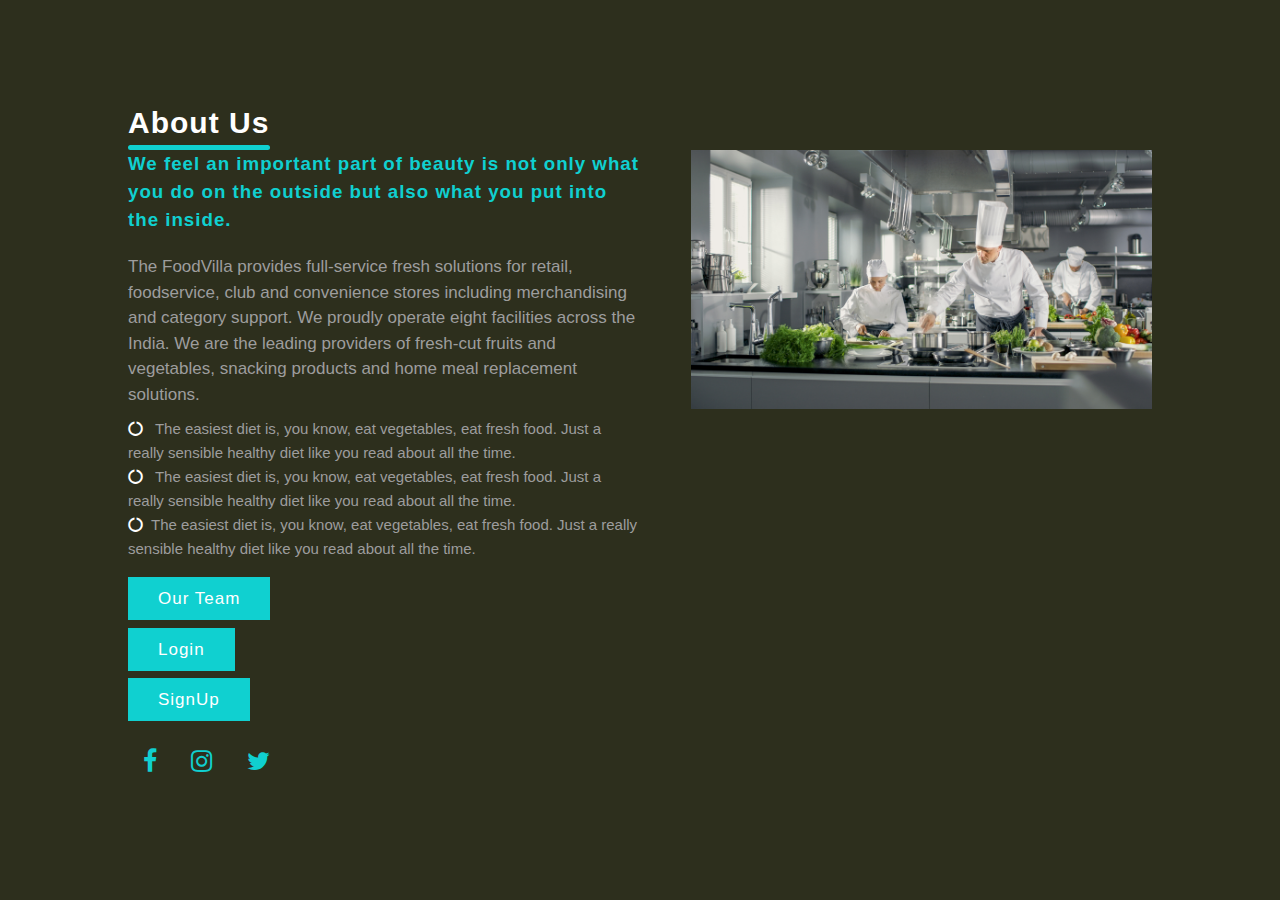
<file: AUIndex.html>
<!DOCTYPE html>
<html lang="en" dir="ltr">
  <head>
    <meta charset="utf-8">
    <title>ABOUT US</title>
    <link rel="stylesheet" href="https://cdn.jsdelivr.net/npm/bootstrap@4.5.3/dist/css/bootstrap.min.css" integrity="sha384-TX8t27EcRE3e/ihU7zmQxVncDAy5uIKz4rEkgIXeMed4M0jlfIDPvg6uqKI2xXr2" crossorigin="anonymous">
    <link rel="stylesheet" href="AUStyle.css">
    <link rel="stylesheet" href="https://maxcdn.bootstrapcdn.com/font-awesome/4.4.0/css/font-awesome.min.css">
    <link rel="stylesheet" href="https://cdnjs.cloudflare.com/ajax/libs/font-awesome/4.7.0/css/font-awesome.min.css">
  </head>
  <body>

<section class="about">
  <div class="container">
    <h1 class="title">About Us</h1>
     <div class="wrapper">
       <div class="content">
         <h3>We feel an important part of beauty is not only what you do on the outside but also what you put into the inside.</h3>

          <p>The FoodVilla provides full-service fresh solutions for retail, foodservice, club and convenience stores including merchandising and category support. We proudly operate eight facilities across the India. 
            We are the leading providers of fresh-cut fruits 
            and vegetables, snacking products and home meal replacement solutions.</p>

         <ul>
           <li><span><i class="fa fa-circle-o-notch"></i> The easiest diet is, you know, eat vegetables, eat fresh food. Just a really sensible healthy diet like you read about all the time.</span></li>
           <li><span><i class="fa fa-circle-o-notch"></i> The easiest diet is, you know, eat vegetables, eat fresh food. Just a really sensible healthy diet like you read about all the time.</span></li>
          <li><span><i class="fa fa-circle-o-notch"></i>The easiest diet is, you know, eat vegetables, eat fresh food. Just a really sensible healthy diet like you read about all the time. </span></li>
        </ul>

          <div class="button">
            <a href="team.html">Our Team</a>
          </div>

          <div class="button">
            <a href="login.html">Login</a>
          </div>
          <div class="button">
            <a href="SignUp.html">SignUp</a>
          </div>

    <div class="social">

      <a href="#"><i class="fa fa-facebook"></i></a>
      <a href="#"><i class="fa fa-instagram"></i></a>
      <a href="#"><i class="fa fa-twitter"></i></a>
    </div>
      </div>
      <div class="image">
        <img src="images/kitchen.jpg" alt="about us image">

      </div>

     </div>

  </div>

</section>



  </body>
</html>
</file>
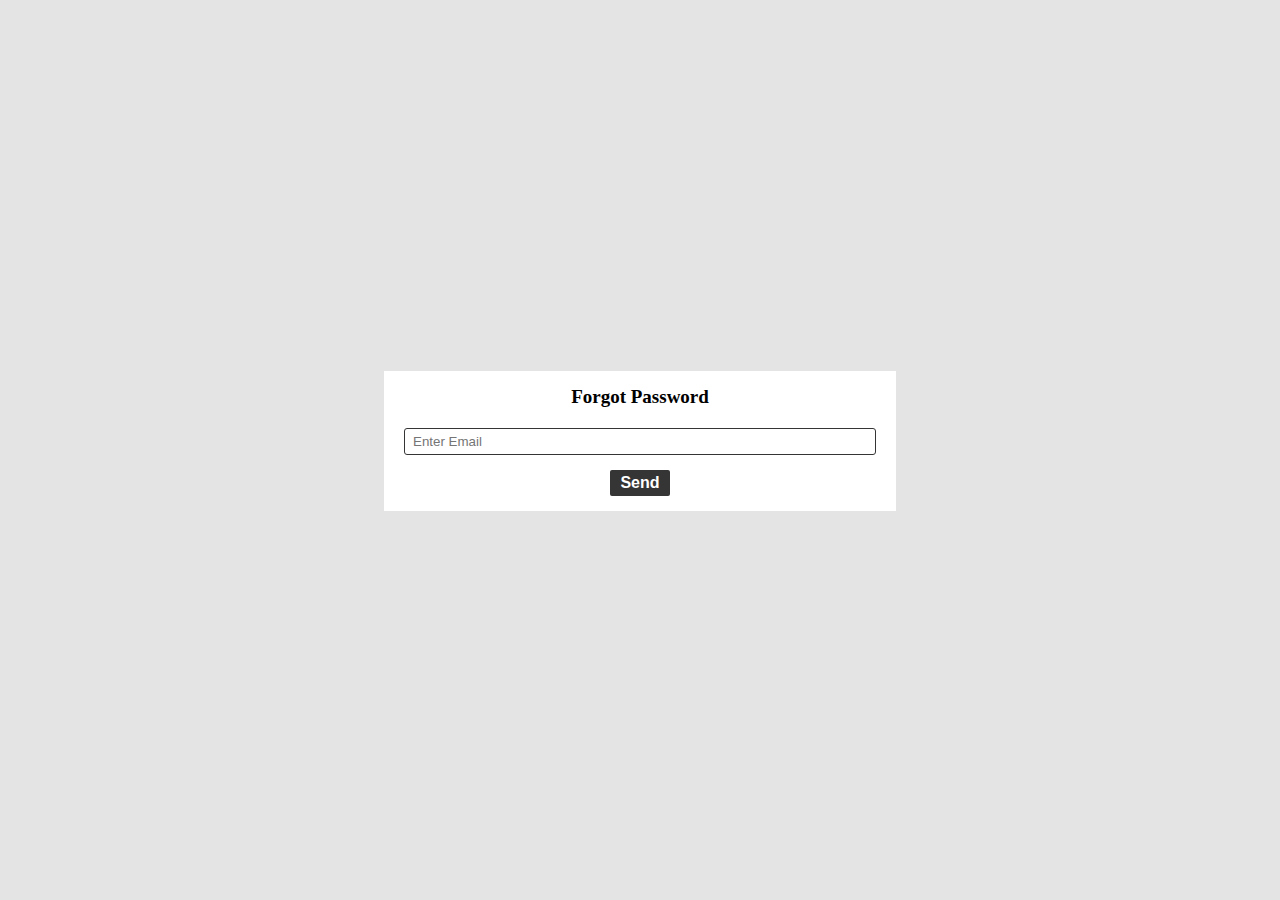
<file: fpass.html>
<!DOCTYPE html>
<html lang="en">
<head>
	<meta charset="UTF-8">
	<meta http-equiv="X-UA-Compatible" content="IE=edge">
    <meta name="viewport" content="width=device-width, initial-scale=1">
	<title>  </title>
    <link rel="stylesheet" type="text/css" href="fpass.css" />

</head>	
<body>

<div class="form-container">
    <form action="#" method="POST" class="form-wrap">
        <h2>Forgot Password</h2>
        <div class="form-box">
            <input type="text" placeholder="Enter Email" />
        </div>
        <div class="form-submit">
            <input type="submit" value="Send" />
        </div>
    </form>
</div>

</body>
</html>
</file>
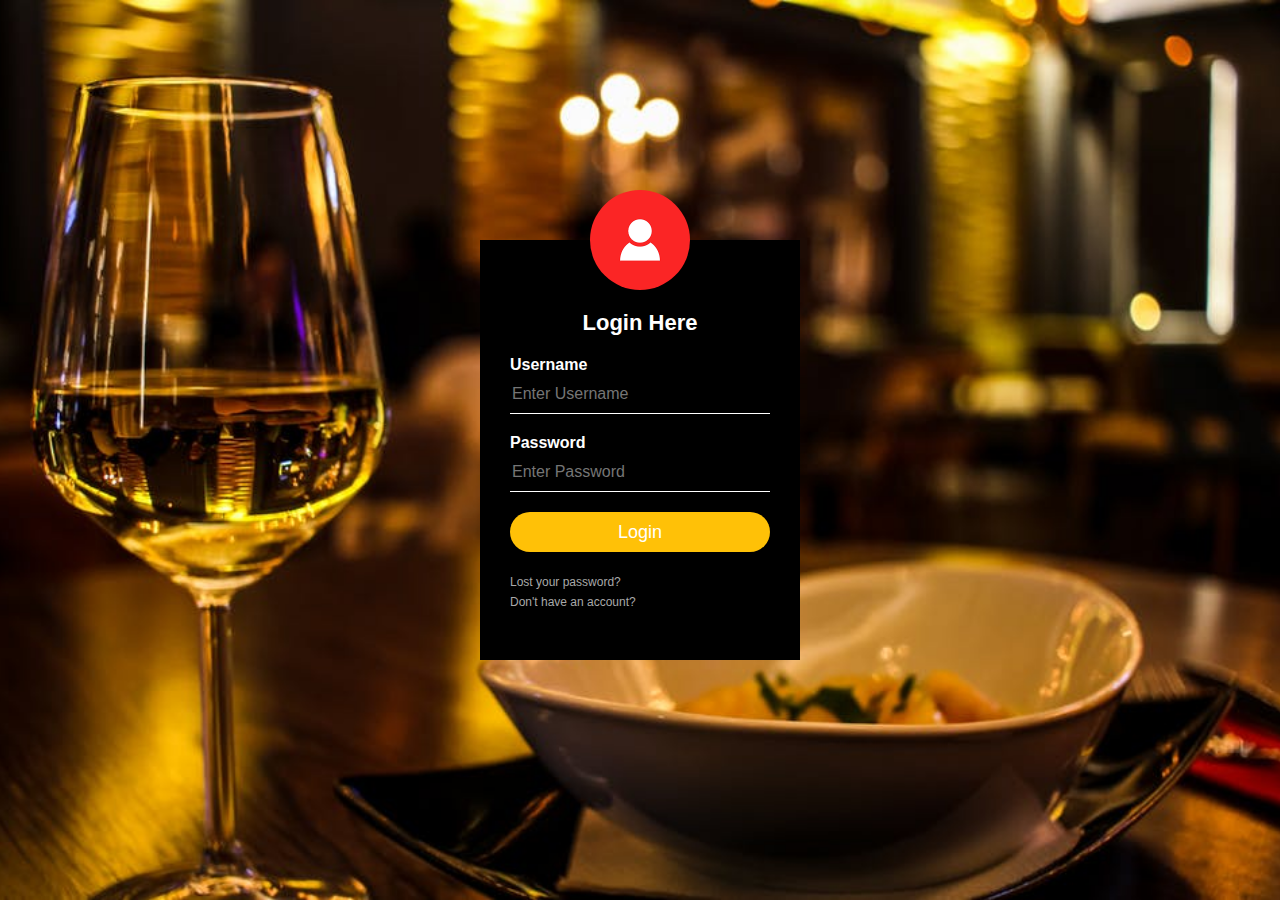
<file: login.html>
<html>
    <head>
    <title>Login Form Design</title>
        <link rel="stylesheet" type="text/css" href="login1.css">
    <body>
        <div class="loginbox">
        <img src="images/avatar.png" class="avatar">
            <h1>Login Here</h1>
            <form>
                <p>Username</p>
                <input type="text" name="" placeholder="Enter Username">
                <p>Password</p>
                <input type="password" name="" placeholder="Enter Password">
                <input type="submit" name="" value="Login">
                <a href="fpass.html">Lost your password?</a><br>
                <a href="SignUp.html">Don't have an account?</a>
            </form>
            
        </div>
       
    </body>
    </head>
    </html>
</file>
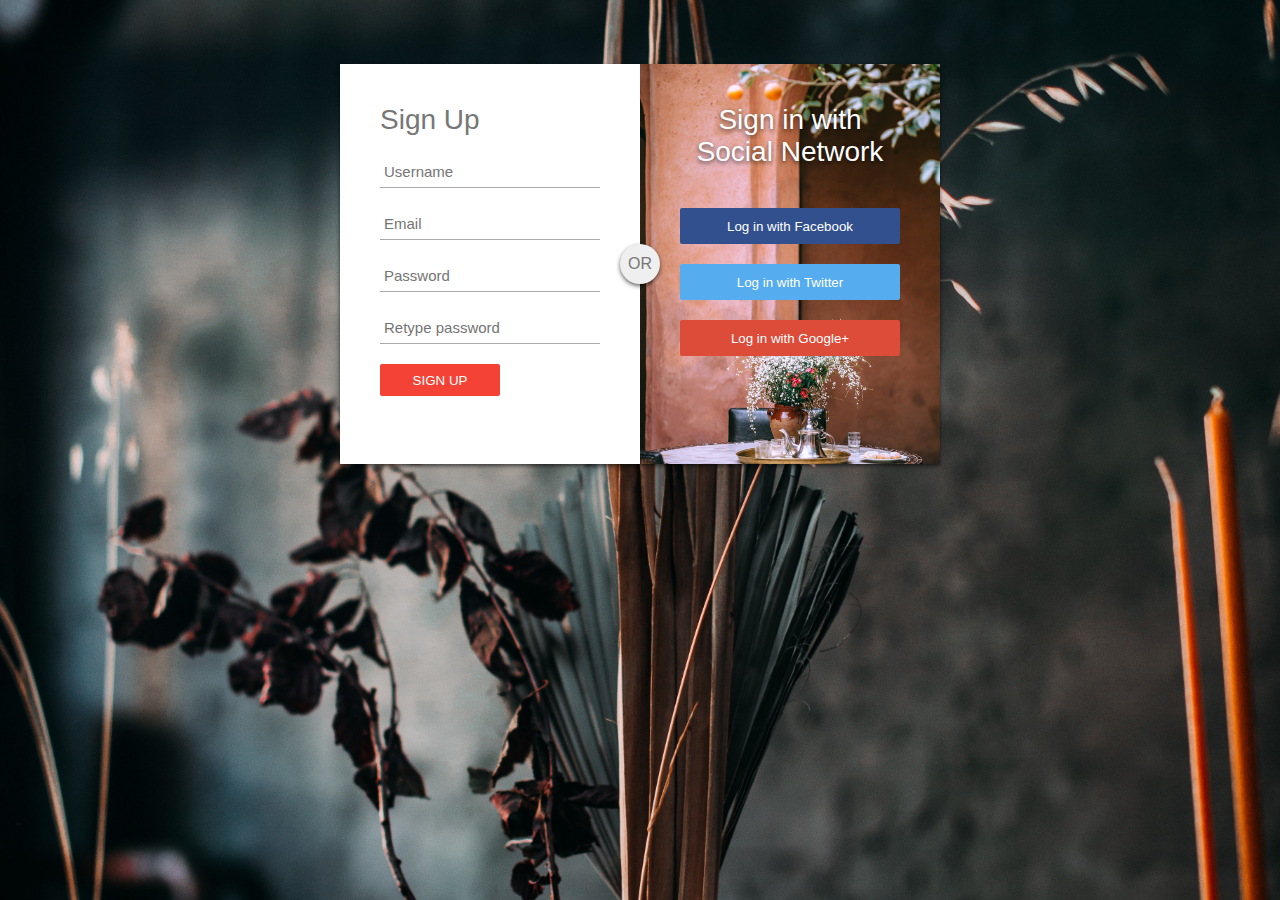
<file: SignUp.html>
<html>
    <head>
    <title> Signup Form  </title>   
        <link rel="stylesheet" type="text/css" href="sign1.css">
    </head>
    <body >
    
        <div id="login-box">
          <div class="left-box">
            <h1> Sign Up</h1>
              
              <input type="text" name="username" placeholder="Username"/>
              <input type="text" name="email" placeholder="Email"/>
              <input type="password" name="password" placeholder="Password"/>
            
              <input type="password" name="password2" placeholder="Retype password"/>
            
              <input type="submit" name="signup-button" value="Sign Up"/>
            
            </div>
            <div class="right-box">
              <span class="signinwith">Sign in with<br/>Social Network     </span>
            
            <button class="social facebook">Log in with Facebook</button>    
            <button class="social twitter">Log in with Twitter</button> 
            <button class="social google">Log in with Google+</button> 
                
            
            </div>
            <div class="or">OR</div>
        </div>
        
      
    </body>    
    </html>
</file>
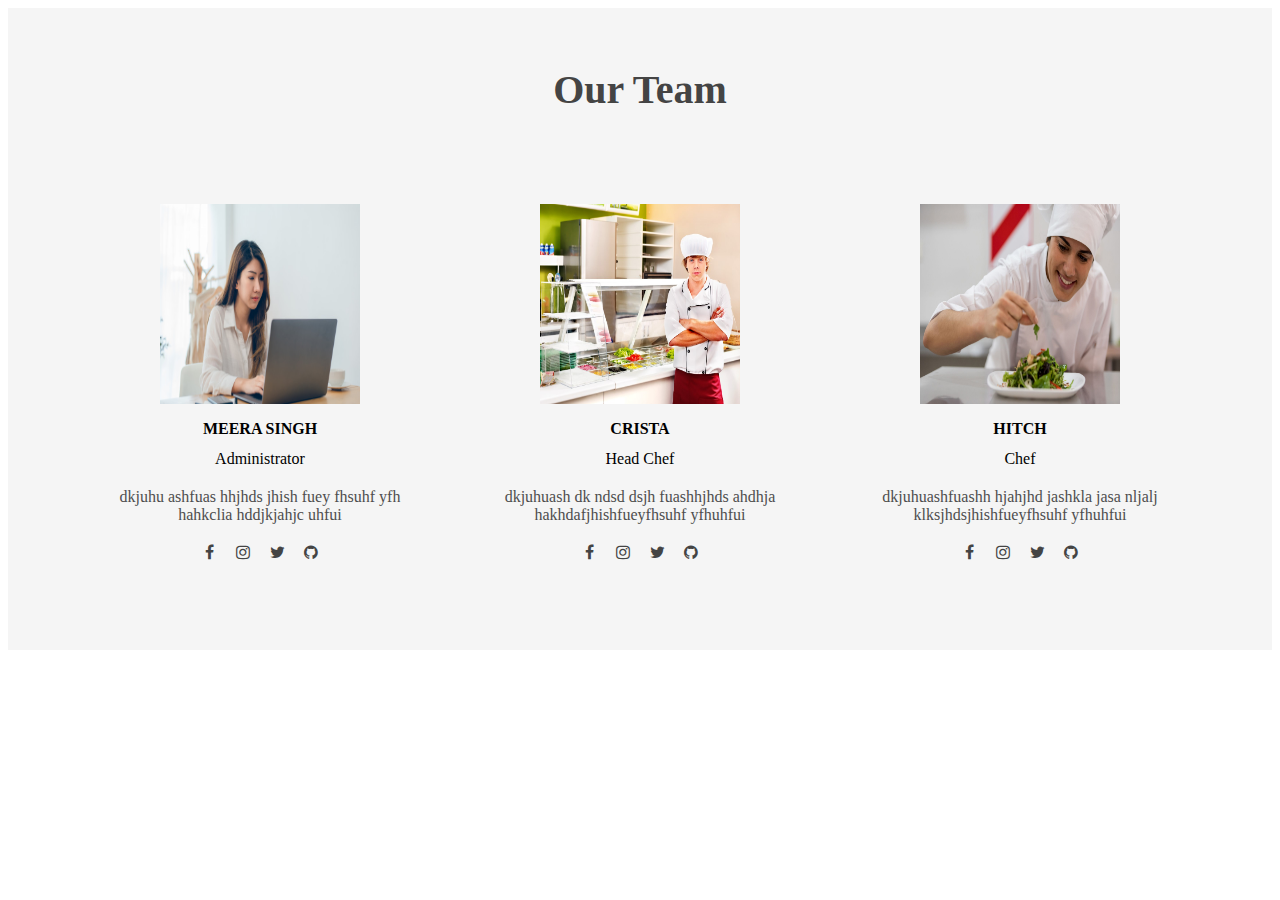
<file: team.html>
<!DOCTYPE html>
<html lang="en" dir="ltr">
  <head>
    <meta charset="utf-8">
    <title> Our Team</title>
    <link rel="stylesheet" href="https://cdn.jsdelivr.net/npm/bootstrap@4.5.3/dist/css/bootstrap.min.css" integrity="sha384-TX8t27EcRE3e/ihU7zmQxVncDAy5uIKz4rEkgIXeMed4M0jlfIDPvg6uqKI2xXr2" crossorigin="anonymous">
    <link rel="stylesheet" href="team.css">
    <link rel="stylesheet" href="https://cdnjs.cloudflare.com/ajax/libs/font-awesome/4.7.0/css/font-awesome.min.css">
  </head>

  <body>
    <div class="container">
      <div class="header">
        <h1>Our Team</h1>
      </div>

  <div class="sub-container">


      <div class="teams">
        <img src="images/xyz.jpg"  alt="developer's Image">
        <div class="name"> Meera Singh </div>
        <div class="desig"> Administrator  </div>
        <div class="about"> dkjuhu ashfuas hhjhds jhish fuey fhsuhf yfh hahkclia hddjkjahjc uhfui
          </div>

        <div class="social-links">

          <a href="#"><i class="fa fa-facebook"></i></a>
          <a href="#"><i class="fa fa-instagram"></i></a>
          <a href="#"><i class="fa fa-twitter"></i></a>
          <a href="#"><i class="fa fa-github"></i></a>
        </div>
      </div>

      <div class="teams">
        <img src="images/chef.jpg"  alt="Desig's Image">
        <div class="name"> Crista  </div>
        <div class="desig"> Head Chef  </div>
        <div class="about"> dkjuhuash dk ndsd dsjh fuashhjhds ahdhja hakhdafjhishfueyfhsuhf yfhuhfui
          </div>

        <div class="social-links">

          <a href="#"><i class="fa fa-facebook"></i></a>
          <a href="#"><i class="fa fa-instagram"></i></a>
          <a href="#"><i class="fa fa-twitter"></i></a>
          <a href="#"><i class="fa fa-github"></i></a>
        </div>
      </div>


      <div class="teams">
        <img src="images/designer.jpg"  alt="Manager's Image">
        <div class="name"> Hitch </div>
        <div class="desig"> Chef  </div>
        <div class="about"> dkjuhuashfuashh hjahjhd jashkla jasa  nljalj klksjhdsjhishfueyfhsuhf yfhuhfui
          </div>

        <div class="social-links">

          <a href="#"><i class="fa fa-facebook"></i></a>
          <a href="#"><i class="fa fa-instagram"></i></a>
          <a href="#"><i class="fa fa-twitter"></i></a>
          <a href="#"><i class="fa fa-github"></i></a>
        </div>
      </div>
    </div>
  </div>


  </body>
</html>
</file>
<file: AUStyle.css>
*{
    margin: 0;
    padding: 0;
    box-sizing: border-box;
    line-height: 1.5;
    font-family: 'Poppins',sans-serif;
  }
  
  body{
    min-height: 100vh;
    width: 100%;
    background-color: #2d2f1d;
  
  }
  .container{
    width: 80%;
    margin: auto;
    padding-top: 100px;
  }
  .container .title{
    font-size: 30px;
    color: #fff;
    letter-spacing: 1px;
  }
  .container .title::after{
    content: "";
    width: 142px;
    height: 5px;
    background-color: #10d0d0;
    border-radius: 10px;
    display: block;
  }
  .content{
    width: 50%;
    float: left;
  }
  h3{
    color: #10d0d0;
    letter-spacing: 1px;
  }
  p{
    font-size: 17px;
    color: #9d9d9d;
    margin-top: 20px;
  }
  ul{
    list-style: none;
    margin-top: 10px;
  }
  ul li i{
   padding-right: 8px;
   color: #fff;
  
  }
  ul li span{
    color: #9d9d9d;
    font-size: 15px;
  }
  .button{
    width: 100%;
    margin-top: 25px;
  }
  .button a{
    color: #fff;
    background-color: #10d0d0;
    padding: 12px 30px;
    text-decoration: none;
    letter-spacing: 1px;
    font-size: 17px;
  }
  .button a:hover{
    color:#10d0d0;
    background-color: #fff;
    transition: 1s ease;
  
  }
  .social{
    margin-top: 30px;
  
  }
  .social a{
    text-decoration: none;
    color: #10d0d0;
    font-size: 25px;
    padding: 0 15px;
  }
  .social a:hover{
    color:#10d0d0;
    background-color: #fff;
    transition: 1s ease;
  }
  
  .image{
    width: 45%;
    float: right;
  }
  .image img{
    max-width: 100%;
    margin: auto;
  }
  
  @media screen and (max-width:900px){
     .container{
       width: 80%;
       padding-top: 80px;
     }
     .title{
       text-align: center;
     }
     .title:after{
       display: block;
       margin: auto;
     }
     .content{
       width: 100%;
       float: none;
     }
     .button{
       margin-top: 40px;
       text-align: center;
       
      }
     .button a{
       padding: 8px 25px;
     }
     .social{
       margin-top: 30px;
       text-align:center;
     }
   .social a{
     font-size: 21px;
   }
   .image{
     width: 100%;
     float:none;
     margin-top: 25px;
     text-align: center;
   }
  }
</file>
<file: fpass.css>
* {
    margin: 0px;
    padding: 0px;
    box-sizing: border-box;
}

body {
    background: #e4e4e4;
}

.form-container {
    display: flex;
    height: 98vh;
    width: 100%;
    justify-content: center;
    align-items: center;
}

.form-container .form-wrap {
    background: #fff;
    width: 40%;
    padding: 15px 20px;
}

.form-container .form-wrap h2 {
    text-align: center;
    margin: 0px 0px 20px;
    font-size: 19px;
}

.form-container .form-wrap .form-box {
    margin: 0px 0px 15px;
}

.form-container .form-wrap .form-box input[type="text"]{
    padding: 5px 8px;
    border-radius: 3px;
    border: 1px solid #353535;
    width: 100%;
}

.form-container .form-wrap .form-submit {
    display: flex;
    justify-content: center;
}


.form-container .form-wrap .form-submit input[type="submit"] {
    padding: 4px 10px;
    border: none;
    border-radius: 2px;
    background: #353535;
    color: #fff;
    font-weight: 800;
    cursor: pointer;
    font-size: 16px;
}
</file>
<file: login1.css>
body{
    margin: 0;
    padding: 0;
    background: url(images/94.jpeg);
    background-size: cover;
    background-position: center;
    font-family: sans-serif;
}

.loginbox{
    width: 320px;
    height: 420px;
    background: #000;
    color: #fff;
    top: 50%;
    left: 50%;
    position: absolute;
    transform: translate(-50%,-50%);
    box-sizing: border-box;
    padding: 70px 30px;
}

.avatar{
    width: 100px;
    height: 100px;
    border-radius: 50%;
    position: absolute;
    top: -50px;
    left: calc(50% - 50px);
}

h1{
    margin: 0;
    padding: 0 0 20px;
    text-align: center;
    font-size: 22px;
}

.loginbox p{
    margin: 0;
    padding: 0;
    font-weight: bold;
}

.loginbox input{
    width: 100%;
    margin-bottom: 20px;
}

.loginbox input[type="text"], input[type="password"]
{
    border: none;
    border-bottom: 1px solid #fff;
    background: transparent;
    outline: none;
    height: 40px;
    color: #fff;
    font-size: 16px;
}
.loginbox input[type="submit"]
{
    border: none;
    outline: none;
    height: 40px;
    background:#ffc107;
    color: #fff;
    font-size: 18px;
    border-radius: 20px;
}
.loginbox input[type="submit"]:hover
{
    cursor: pointer;
    background:#fb2525;
    color: #000;
}
.loginbox a{
    text-decoration: none;
    font-size: 12px;
    line-height: 20px;
    color: darkgrey;
}

.loginbox a:hover
{
    color: #ffc107;
}
</file>
<file: sign1.css>
body
{
    margin: 0;
    padding: 0;
    
    background: url(images/121.jpg);
    background-size: cover;
    background-position: center;
    font-size: 16px;
    color: #777;
    font-family: sans-serif;
    font-weight: 300;
}

#login-box
{
    position: relative;
    margin: 5% auto;
    height: 400px;
    width: 600px;
    background: #fff;
    box-shadow: 0 2px 4px rgba(0, 0, 0, 0.6);
}

.left-box
{
    position: absolute;
    top: 0;
    left: 0;
    box-sizing: border-box;
    padding: 40px;
    width: 300px;
    height: 400px;    
}

h1
{
    margin: 0 0 20px 0;
    font-weight: 300;
    font-size: 28px;
}

input[type="text"],
input[type="password"]
{
    display: block;
    box-sizing: border-box;
    margin-bottom: 20px;
    padding: 4px;
    width: 220px;
    height: 32px;
    border: none;
    outline: none;
    border-bottom: 1px solid #aaa;
    font-family: sans-serif;
    font-weight: 400;
    font-size: 15px;
    transition: 0.2s ease;
}

input[type="submit"]
{
    margin-bottom: 28px;
    width: 120px;
    height: 32px;
    background: #f44336;
    border: none;
    border-radius: 2px;
    color: #fff;
    font-family: sans-serif;
    font-weight: 500;
    text-transform: uppercase;
    transition: 0.2s ease;
    cursor: pointer;
    
}

input[type="submit"]:hover,
input[type="submit"]:focus
{
    background: #ff5722;
    transition: 0.2s ease;
}

.right-box
{
    position: absolute;
    top: 0;
    right: 0;
    box-sizing: border-box;
    padding: 40px;
    width: 300px;
    height: 400px;
    background-image: url(images/119.jpg);
    background-size: cover;
    background-position: center;
}

.or
{
    position: absolute;
    top: 180px;
    left: 280px;
    width: 40px;
    height: 40px;
    background: #efefef;
    border-radius: 50%;
    box-shadow: 0 2px 4px rgba(0, 0, 0, 0.6);
    line-height: 40px;
    text-align: center;
}

.right-box .signinwith
{
    display: block;
    margin-bottom: 40px;
    font-size: 28px;
    color: #fff;
    text-align: center;
    text-shadow: 0 2px 4px rgba(0, 0, 0, 0.6);
}


button.social
{
    margin-bottom: 20px;
    width: 220px;
    height: 36px;
    border: none;
    border-radius: 2px;
    color: #fff;
    font-family: sans-serif;
    font-weight: 500;
    transition: 0.2s ease;
    cursor: pointer;
}

.facebook
{
    background: #32508e;
}
.twitter
{
    background: #55acee;
}
.google
{
    background: #dd4b39;
}
</file>
<file: team.css>
.container{
    text-align: center;
    background: #f5f5f5;
 
 }
 .header{
   padding-top: 30px;
   color: #444;
   font-size: 20px;
   margin: auto;
   line-height: 50px;
 }
 
 .sub-container{
   max-width: 1200px;
   margin: auto;
   padding: 30px 0;
   display: flex;
   flex-wrap: wrap;
   justify-content: center;
 }
 
 .teams{
   margin: 10px;
   padding: 22px;
   max-width: 30%;
   cursor: pointer;
   transition: 0.4s;
   box-sizing: border-box;
 }
 .teams:hover{
   background: #ddd;
   border-radius: 12px;
 
 }
 .teams img{
   width: 200px;
   height: 200px;
 }
 .name{
   padding: 12px;
   font-weight: bold;
   font-size: 16px;
   text-transform: uppercase;
 }
 .design{
   font-style: italic;
   color: #888;
 }
 .about{
   margin: 20px 0;
   font-weight: lighter;
   color: #4e4e4e;
 }
 .social-links{
   margin: 14px;
 }
 .social-links a{
   display: inline-block;
   height: 30px;
   width: 30px;
   transition: .4s;
 }
 .social-links a:hover{
   transform: scale(1.5);
 }
 .social-links a i{
   color: #444;
 }
 
 @media screen and (max-width: 600px){
   .teams {
   max-width: 100%;
   }
 }
</file>
